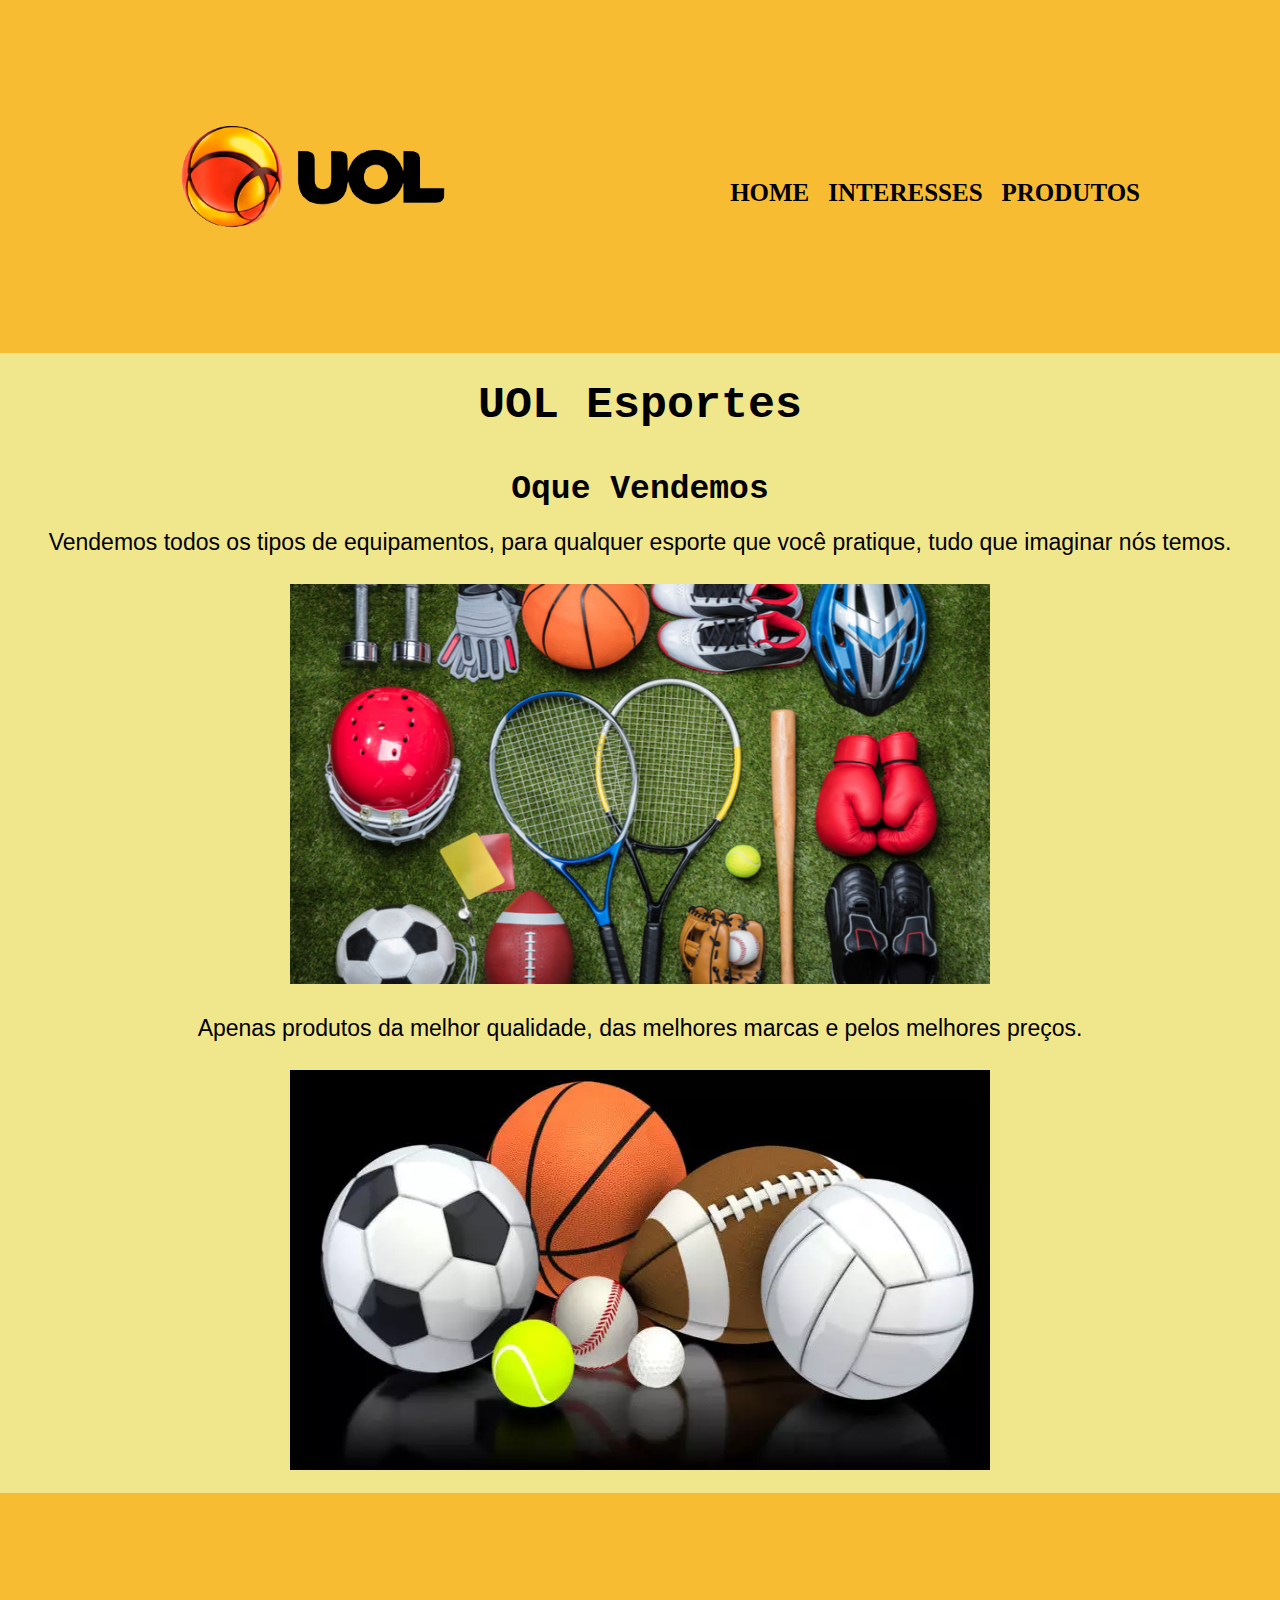
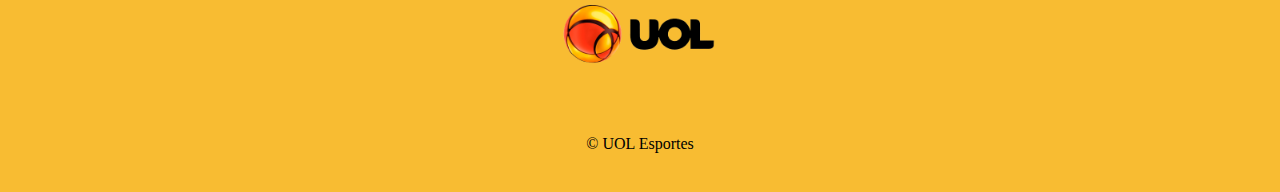
<file: index.html>
<!DOCTYPE html>
<html>
<head>
	<title>Materias para Esportes</title>
	<link rel="stylesheet" type="text/css" href="reset.css">
	<link rel="stylesheet" type="text/css" href="esportes.css">
</head>
<body>
	<header>
		<div class="cabeca">
			<h1><img src="logo.png" id="sport"></h1>
			<nav>
				<ul>
					<li><a href="index.html">Home</a></li>
					<li><a href="interesses.html">Interesses</a></li>
					<li><a href="produtos.html">Produtos</a></li>
				</ul>
			</nav>
	</header>
	<div class="principal">
		<h1 class="titulo-principal">UOL Esportes</h1>
		<h2 class="titulo-secundario">Oque Vendemos</h2>
		<p id="texto">Vendemos todos os tipos de equipamentos, para qualquer esporte que você pratique, tudo que imaginar nós temos.</p>
		<center><img src="equipamentos.png" id="equipamentos"></center>
		<p id="texto">Apenas produtos da melhor qualidade, das melhores marcas e pelos melhores preços.</p>
		<center><img src="qualidade.png" id="equipamentos"></center>
		<footer>
			<img src="logo.png" id="rodape">
			<p class="copyright">&copy; UOL Esportes</p>
		</footer>


</body>
</html>
</file>
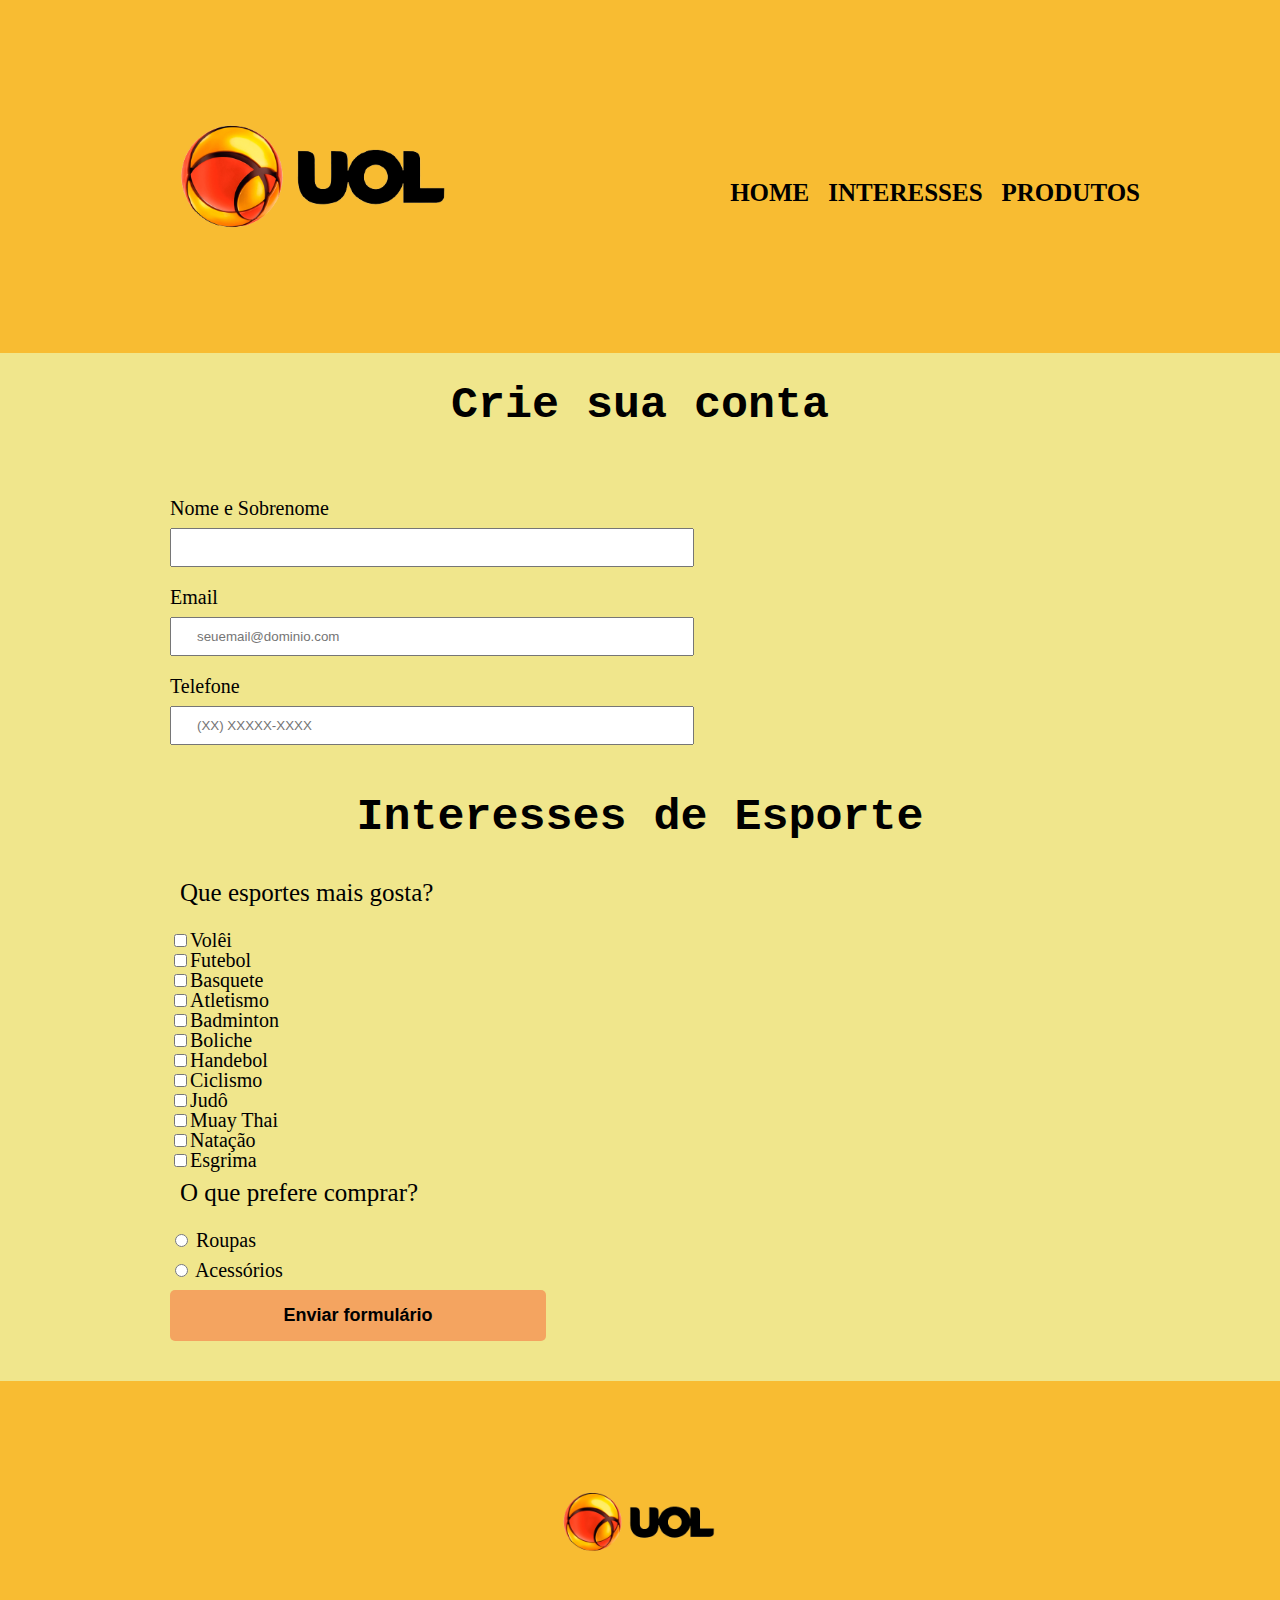
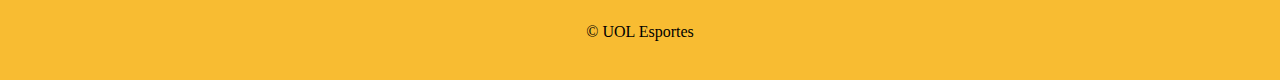
<file: interesses.html>
<!DOCTYPE html>
<html>
<head>
	<meta charset="utf-8">
	<meta name="viewport" content="width=device-width, initial-scale=1">
	<title>Interesses</title>
	<link rel="stylesheet" type="text/css" href="reset.css">
	<link rel="stylesheet" type="text/css" href="esportes.css">
</head>
<body>
	<header>
		<div class="cabeca">
			<h1><img src="logo.png" id="sport"></h1>
			<nav>
				<ul>
					<li><a href="index.html">Home</a></li>
					<li><a href="interesses.html">Interesses</a></li>
					<li><a href="produtos.html">Produtos</a></li>
				</ul>
			</nav>
	</header>
	<div class="principal">
		<h1 class="titulo-principal">Crie sua conta</h1>
	<main>
		<form>
		<label for="nome"> Nome e Sobrenome</label>
        <input type="text" id="nome" class="inputpadrao" required>

        <label for="email"> Email</label>
        <input type="email" id="email" class="inputpadrao" required placeholder="seuemail@dominio.com">

        <label for="telefone" id="telefone"> Telefone</label>
        <input type="tel" id="telefone" class="inputpadrao" required placeholder="(XX) XXXXX-XXXX">
        
		<h1 class="titulo-principal">Interesses de Esporte</h1>
			<fieldset>
				<legend>Que esportes mais gosta?</legend>
				<input type="checkbox" name="esporte1" value="volei">Volêi<br>
    			<input type="checkbox" name="esporte2" value="futebol">Futebol<br>
    			<input type="checkbox" name="esporte3" value="basquete">Basquete<br>
    			<input type="checkbox" name="esporte4" value="Atletismo">Atletismo<br>
    			<input type="checkbox" name="esporte5" value="Badminton">Badminton<br>
    			<input type="checkbox" name="esporte6" value="boliche">Boliche<br>
    			<input type="checkbox" name="esporte7" value="handebol">Handebol<br>
    			<input type="checkbox" name="esporte8" value="ciclismo">Ciclismo<br>
    			<input type="checkbox" name="esporte9" value="judo">Judô<br>
    			<input type="checkbox" name="esporte10" value="muaythai">Muay Thai<br>
    			<input type="checkbox" name="esporte11" value="natacao">Natação<br>
    			<input type="checkbox" name="esporte12" value="esgrima">Esgrima<br>
			</fieldset>
			<fieldset>
          <legend>O que prefere comprar?</legend>
          <label for="radio-roupa"><input type="radio" name="contato" value="roupas" id="roupas"> Roupas</label>

          <label for="radio-acessórios"><input type="radio" name="contato" value="acessórios" id="acessórios"> Acessórios</label>

        </fieldset>
        <input type="submit" value="Enviar formulário" class="enviar">
		</form>
	</main>
	<footer>
			<img src="logo.png" id="rodape">
			<p class="copyright">&copy; UOL Esportes</p>
		</footer>

</body>
</html>
</file>
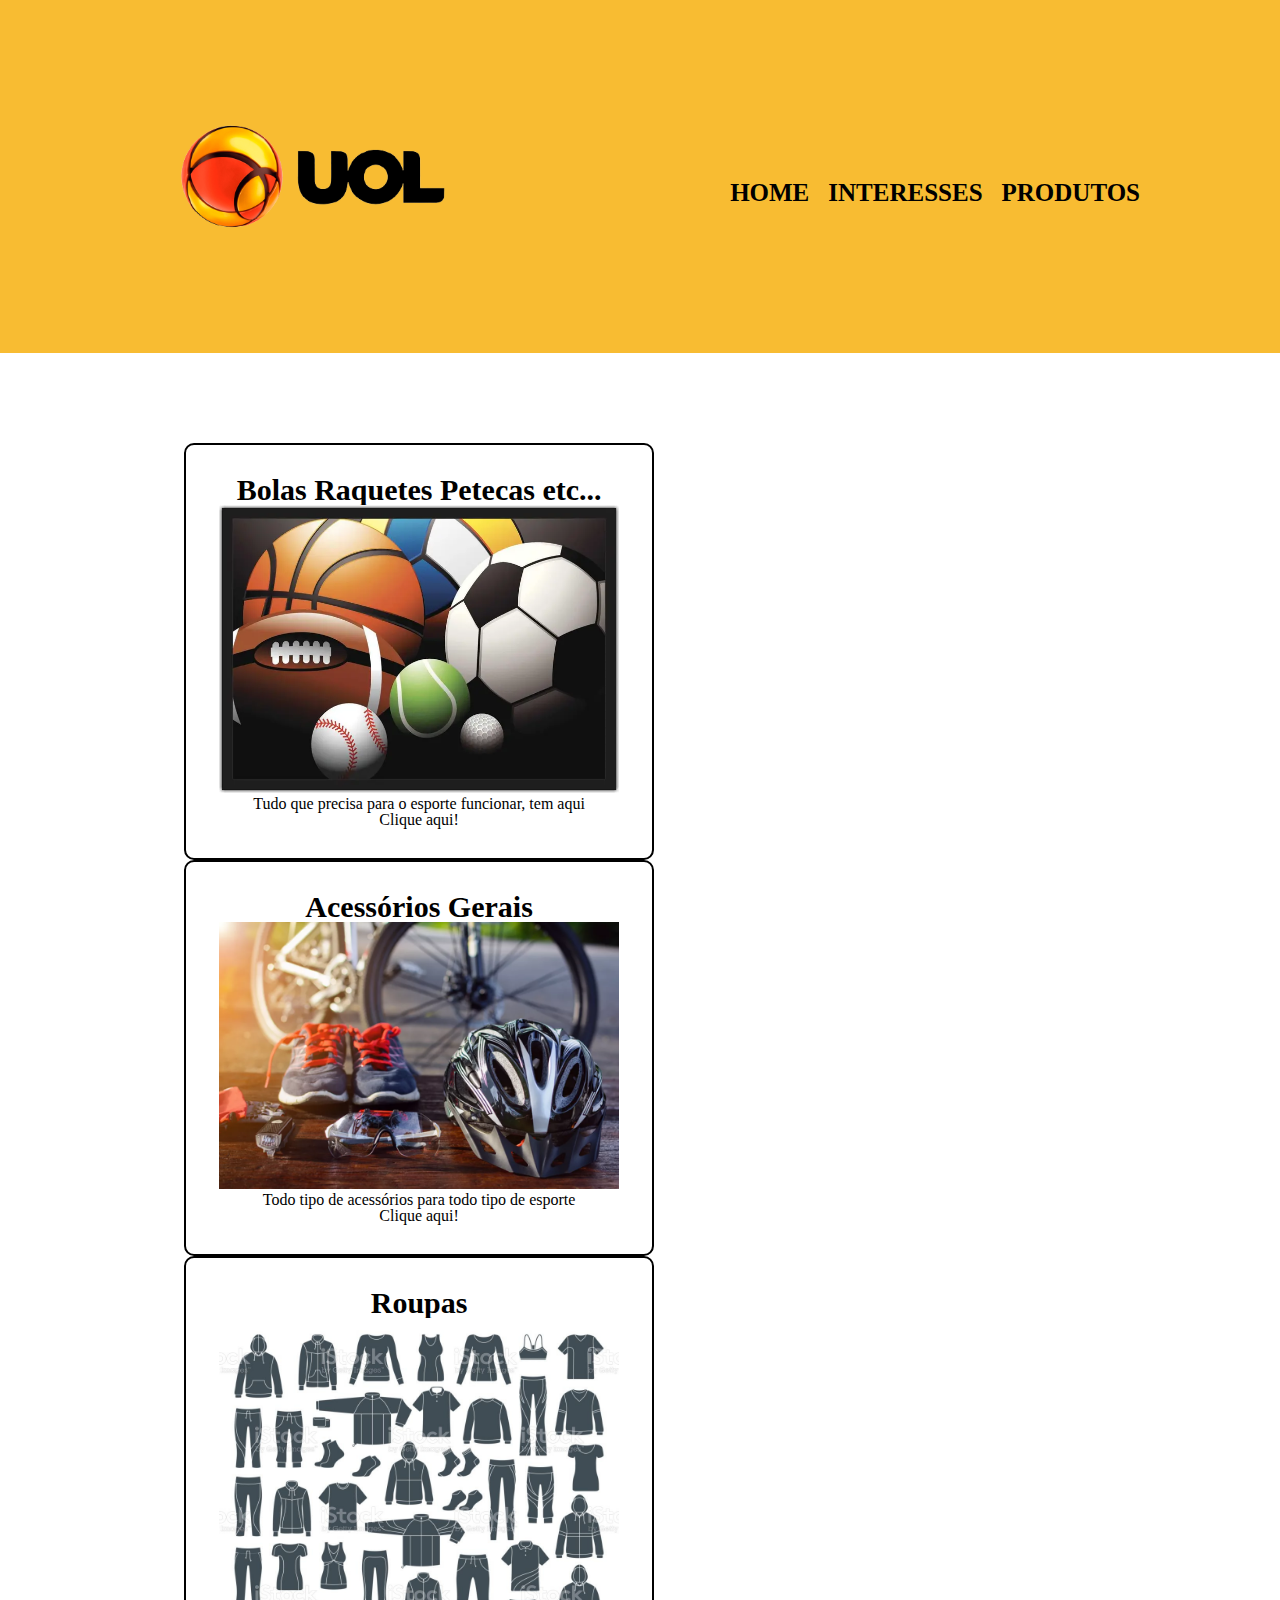
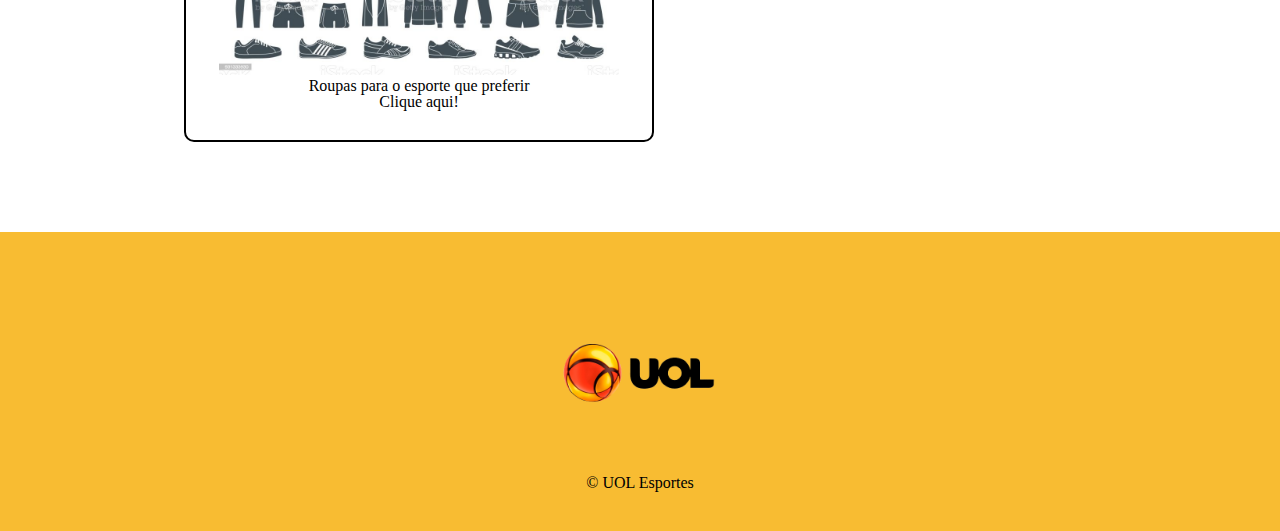
<file: produtos.html>
<!DOCTYPE html>
<html>
<head>
	<title>Produtos</title>
	<link rel="stylesheet" type="text/css" href="reset.css">
	<link rel="stylesheet" type="text/css" href="esportes.css">
</head>
<body>
	<header>
		<div class="cabeca">
			<h1><img src="logo.png" id="sport"></h1>
			<nav>
				<ul>
					<li><a href="index.html">Home</a></li>
					<li><a href="interesses.html">Interesses</a></li>
					<li><a href="produtos.html">Produtos</a></li>
				</ul>
			</nav>
	</header>
	  <main>
    <ul class="produtos">
      <li>
        <h2>Bolas Raquetes Petecas etc...</h2>
      <img src="bolas.png" id="produtos">
      <p class="produto-descricao">Tudo que precisa para o esporte funcionar, tem aqui<p>
      <p class="preco-produto">Clique aqui!</p>
    </li>
    <li>
      <h2>Acessórios Gerais</h2>
      <img src="acessorios.png" id="produtos">
      <p class="produto-descricao">Todo tipo de acessórios para todo tipo de esporte</p>
      <p class="preco-produto">Clique aqui!</p>
    </li>
    <li>
      <h2>Roupas</h2>
      <img src="roupas.png" id="produtos">
      <p class="produto-descricao">Roupas para o esporte que preferir</p>
      <p class="preco-produto">Clique aqui!</p>
     </li>
    </ul>
  </main>
	<footer>
			<img src="logo.png" id="rodape">
			<p class="copyright">&copy; UOL Esportes</p>
		</footer>
</body>
</html>
</file>
<file: esportes.css>
header{
	background: #F8BC32;
}
.cabeca{
	position: relative;
	width: 1000px;
	margin: 0 auto;
}
nav{
	position: absolute;
	top: 180px;
	right: 0;
}
nav li{
	display: inline;
	margin: 0 0 0 15px;
}
nav a{
	text-transform: uppercase;
	color: 	#000000;
	font-weight: bold;
	font-size: 25px;
	text-decoration: none;
}
nav a:hover{
	color: 	#8B4513;
	text-decoration: #8B4513 wavy underline;
}
#sport{
	width: 350px;	
}
.principal{
	background: #F0E68C;

}
.titulo-principal{
	text-align: center;
	font-size: 45px;
	font-weight: bold;
	font-family: monospace;
	padding: 30px;
}
.titulo-secundario{
	text-align: center;
	font-size: 33px;
	font-weight: bold;
	font-family: monospace;
	padding: 15px;
}
#texto{
	text-align: center;
	font-size: 23px;
	font-weight: inherit;
	font-family: sans-serif;
	padding: 10px;
}
#equipamentos{
	height: 400px;
	width: 700px;
}
footer{
  text-align: center;
  background: #F8BC32;
  padding: 40px 0;
}
#rodape{
	width: 200px;
}
#equipamentos{
	padding: 20px;
}
main{
	width: 940px;
	margin: auto;
}
form{
	margin: 40px 0;
	font-size: 20px;
}
form legend{
	font-size: 25px;
	margin: 0 0 15px;
	padding: 10px;
}
form label{
	display: block;
  font-size: 20px;
  margin: 0 0 10px;
}
.inputpadrao{
  display: block;
  margin: 0 0 20px;
  padding: 10px 25px;
  width: 50%;
}
.enviar{
  width: 40%;
  padding: 15px 0;
  background: #F4A460;
  color: #000000;
  font-weight: bold;
  font-size: 18px;
  border: none;
  border-radius: 5px;
  transition: 1s all;
  cursor: pointer;
}
.enviar:hover {
  background: #D2691E;
  transform: scale(1.2);
}
.produtos{
  width: 940px;
  margin: 0 auto;
  padding: 90px 0;
}
.produtos li{
  text-align: center;
  width: 50%;
  vertical-align: top;
  margin: 0 1.5%;
  padding: 30px 20px;
  box-sizing: border-box;                                                                                                                                                                                                                                                                                                                                                                                                                                                                                                                                                                                                                                                                                                                                                                                                                                                                                                                                                                                                                                                                                                                                                                      
  border: 2px solid #000000;
  border-radius: 10px;
}
.produtos li:hover{
  border-color: #C78C19;
}
.produtos li:active{
  border-color: #008C19;
}
.produtos li:hover h2{
  font-size: 34px;
}
.produtos h2{
  font-size: 30px;
  font-weight: bold;
}
#produtos{
	width: 400px;
}
</file>
